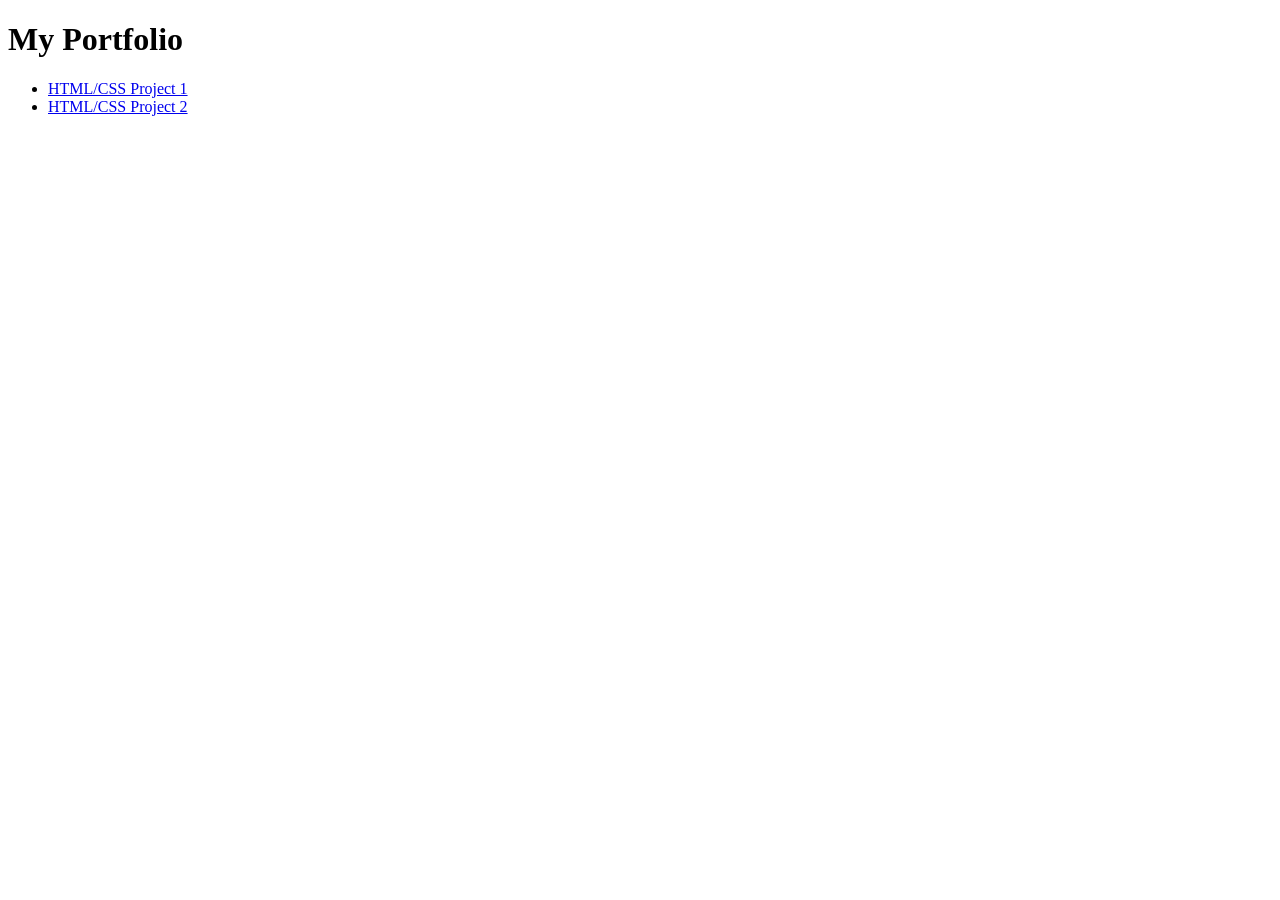
<file: index.html>
<!doctype html>
<html>
<head>
  <meta charset="utf-8">
  <title>My Portfolio</title>
</head>
<body>
  <h1>My Portfolio</h1>
<ul>
  <li><a href="https://n07shibasaki-sys.github.io/portfolio/index.html">HTML/CSS Project 1</a></li>
  <li><a href="https://n07shibasaki-sys.github.io/Coffee%20Bean/home.html">HTML/CSS Project 2</a></li>
  <!-- <li><a href="https://n07shibasaki-sys.github.io/portfolio/index.html">Bootstrap Site</a></li> -->
  <!-- <li><a href="project3/index.html">Calculator App</a></li> -->
</ul>
</body>
</html>
</file>
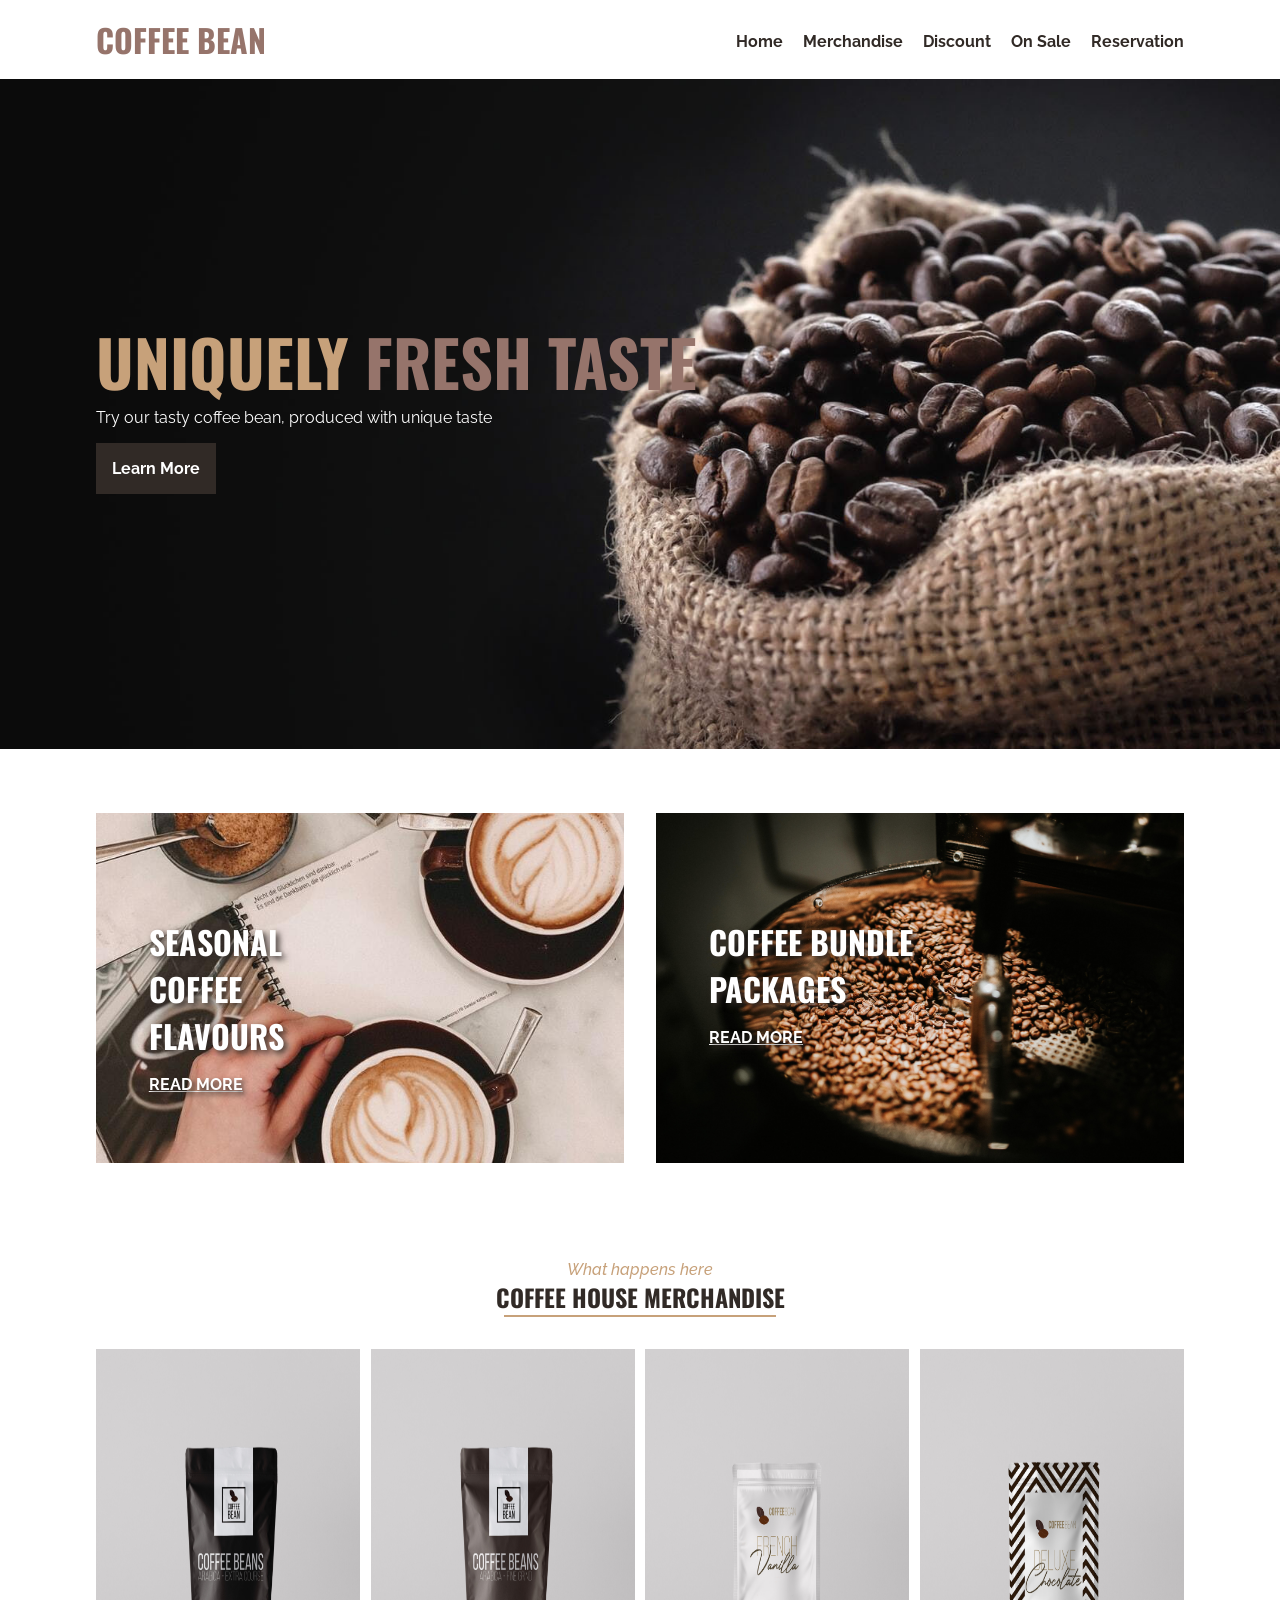
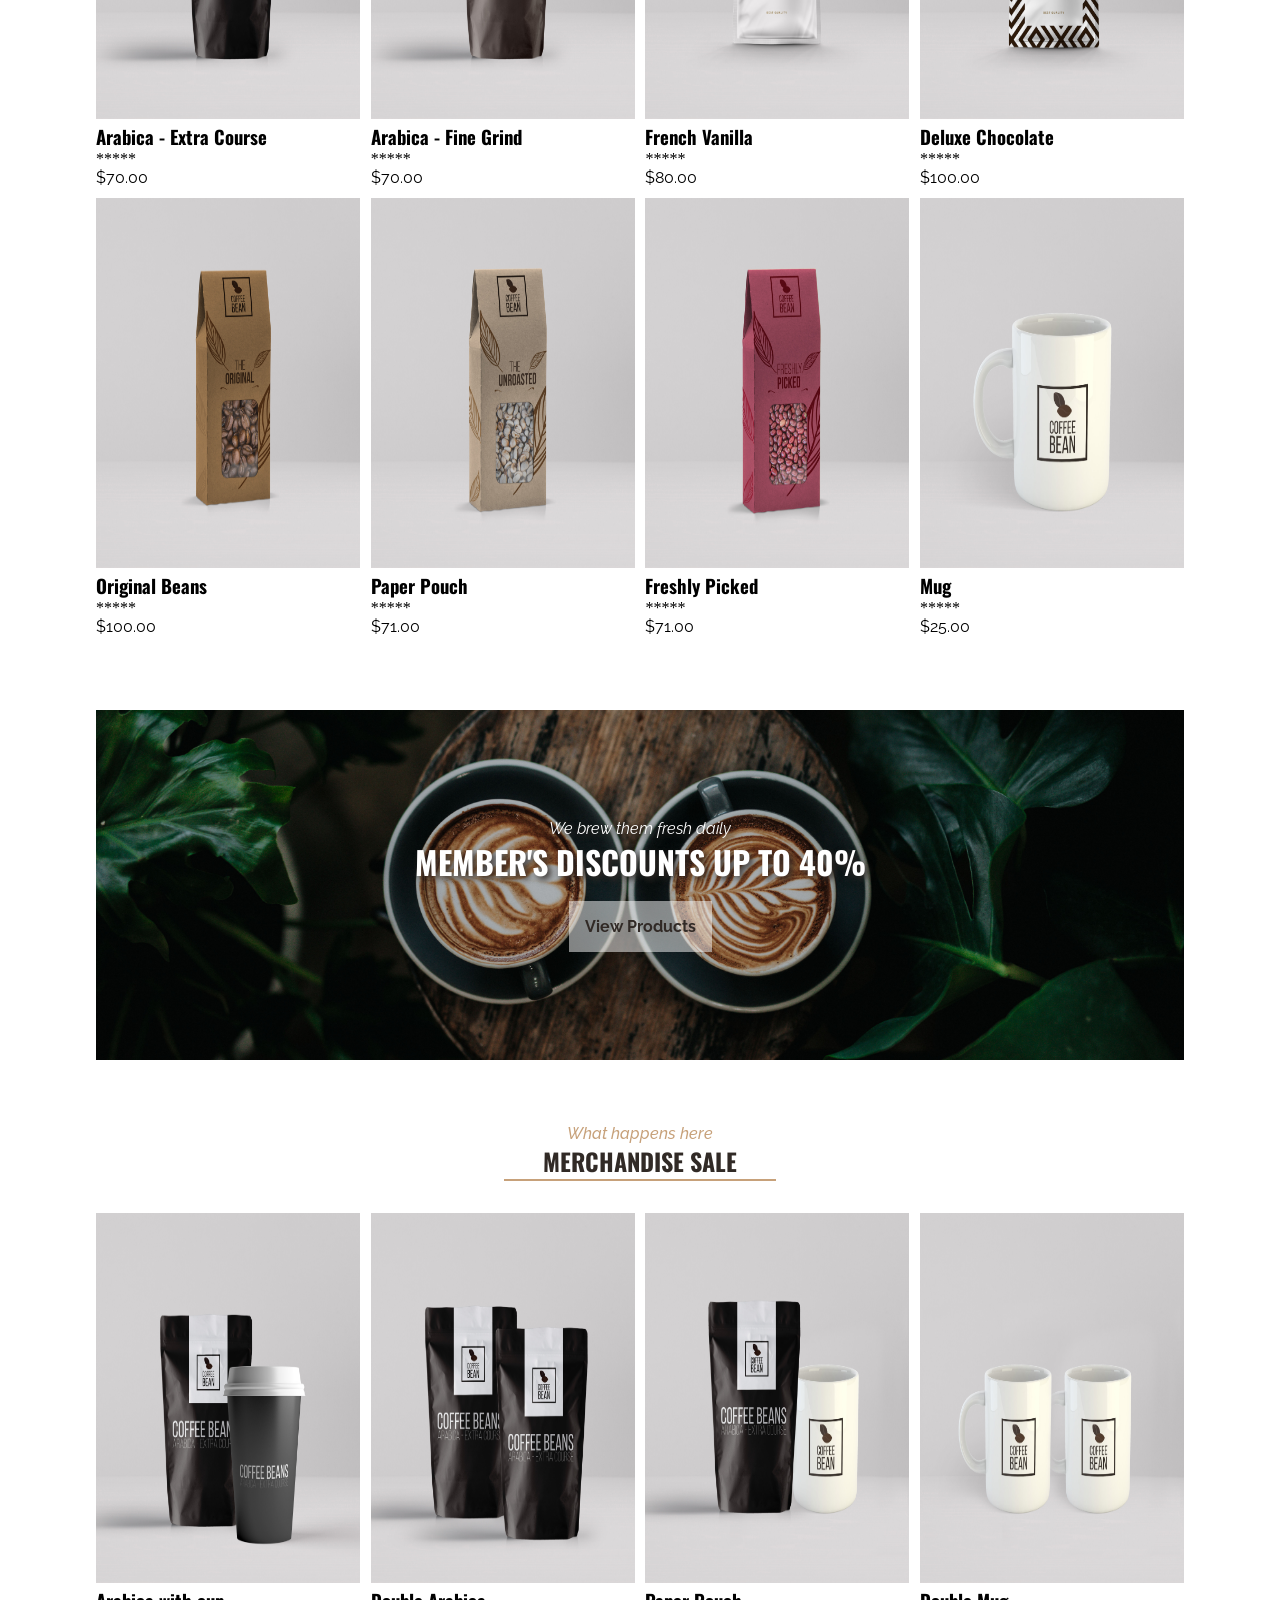
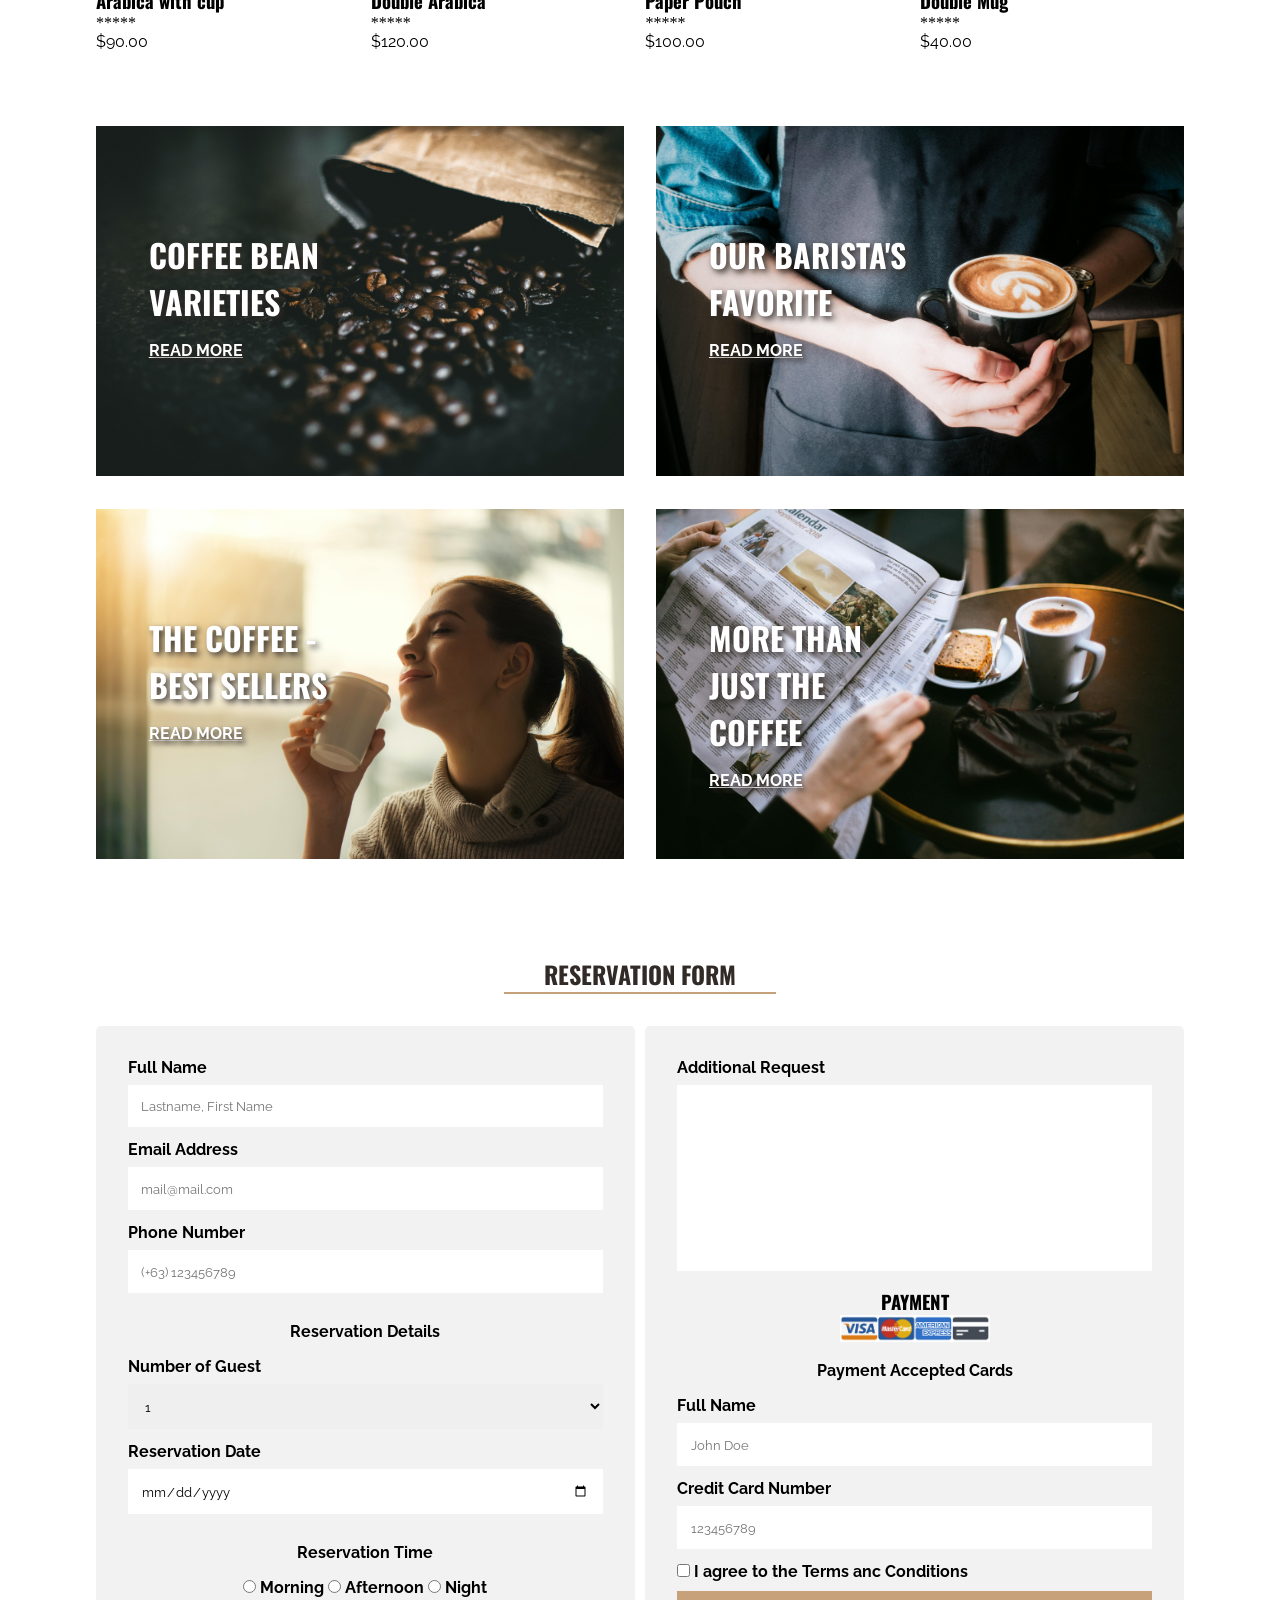
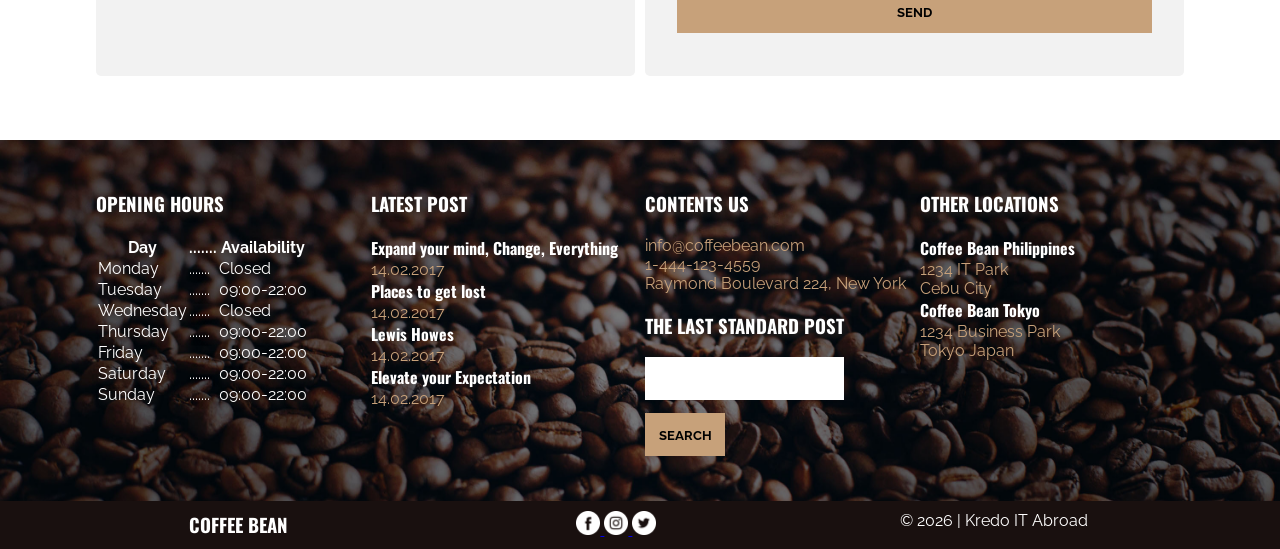
<file: Coffee Bean/home.html>
<!DOCTYPE html>
<html lang="en">
<head>
    <meta charset="UTF-8">
    <meta name="viewport" content="width=device-width, initial-scale=1.0">
    <title>Coffee Bean</title>

    <link rel="stylesheet" href="assets/styles/mystyles.css">
</head>
<body>
    <div class="wrapper">
        <!-- (1) Header area -->
         <div class="nav" id="nav">
            <h1><a href="#">Coffee bean</a></h1>
            <ul>
                <li><a href="#nav">Home</a></li>
                <li><a href="#merch">Merchandise</a></li>
                <li><a href="#discount">Discount</a></li>
                <li><a href="#merch-sale">On Sale</a></li>
                <li><a href="#reservation">Reservation</a></li>
            </ul>
         </div>

        <!-- (2) Banner Area -->
        <div class="banner" id="banner">
            <div class="banner-text">
                <h2>Uniquely <span>Fresh Taste</span></h2>
                <p>Try our tasty coffee bean, produced with unique taste</p>
                <a href="#">Learn More</a>
            </div>
        </div>

        <!-- (3) Ads Area -->
        <div class="ads" id="ads">
            <div class="ads-items ads-item1">
                <div class="ads-text">
                    <h3>Seasonal Coffee Flavours</h3>
                    <a href="#">Read More</a>
                </div>
            </div>
            <div class="ads-items ads-item2">
                <div class="ads-text">
                    <h3>Coffee Bundle Packages</h3>
                    <a href="#">Read More</a>
                </div>
            </div>
        </div>

        <!-- (4) Merchandise Area -->
        <div class="merch" id="merch">
            <div class="section-header">
                <span>What happens here</span>
                <h2>Coffee House Merchandise</h2>
                <hr>
            </div>
            <div class="merch-gallery">
                <div class="merch-items merch-item1">
                    <img src="assets/images/merch-img1.jpg" alt="Arabica - Extra Course">
                    <h3>Arabica - Extra Course</h3>
                    <span>*****</span>
                    <p>$70.00</p>
                </div>
                <div class="merch-items merch-item2">
                    <img src="assets/images/merch-img2.jpg" alt="Arabica - Fine Grind">
                    <h3>Arabica - Fine Grind</h3>
                    <span>*****</span>
                    <p>$70.00</p>
                </div>
                <div class="merch-items merch-item3">
                    <img src="assets/images/merch-img3.jpg" alt="French Vanilla">
                    <h3>French Vanilla</h3>
                    <span>*****</span>
                    <p>$80.00</p>
                </div>
                <div class="merch-items merch-item4">
                    <img src="assets/images/merch-img4.jpg" alt="Deluxe Chocolate">
                    <h3>Deluxe Chocolate</h3>
                    <span>*****</span>
                    <p>$100.00</p>
                </div>
                <div class="merch-items merch-item5">
                    <img src="assets/images/merch-img5.jpg" alt="Original Beans">
                    <h3>Original Beans</h3>
                    <span>*****</span>
                    <p>$100.00</p>
                </div>
                <div class="merch-items merch-item6">
                    <img src="assets/images/merch-img6.jpg" alt="Paper Pouch">
                    <h3>Paper Pouch</h3>
                    <span>*****</span>
                    <p>$71.00</p>
                </div>
                <div class="merch-items merch-item7">
                    <img src="assets/images/merch-img7.jpg" alt="Freshly Picked">
                    <h3>Freshly Picked</h3>
                    <span>*****</span>
                    <p>$71.00</p>
                </div>
                <div class="merch-items merch-item8">
                    <img src="assets/images/merch-img8.jpg" alt="Mug">
                    <h3>Mug</h3>
                    <span>*****</span>
                    <p>$25.00</p>
                </div>
            </div>
        </div>

        <!-- (5) Discount Area -->
        <div class="discount" id="discount">
            <div class="discount-text">
                <span>We brew them fresh daily</span>
                <h2>Member's Discounts up to 40%</h2>
                <a href="#">View Products</a>
            </div>
        </div>

        <!-- (6) Merchandise Sale Area -->
        <div class="merch" id="merch-sale">
            <div class="section-header">
                <span>What happens here</span>
                <h2>Merchandise Sale</h2>
                <hr>
            </div>
            <div class="merch-gallery">
                <div class="merch-items">
                    <img src="assets/images/merch-img9.jpg" alt="Arabica with cup">
                    <h3>Arabica with cup</h3>
                    <span>*****</span>
                    <p>$90.00</p>
                </div>
                <div class="merch-items">
                    <img src="assets/images/merch-img10.jpg" alt="Double Arabica">
                    <h3>Double Arabica</h3>
                    <span>*****</span>
                    <p>$120.00</p>
                </div>
                <div class="merch-items">
                    <img src="assets/images/merch-img11.jpg" alt="Paper Pouch">
                    <h3>Paper Pouch</h3>
                    <span>*****</span>
                    <p>$100.00</p>
                </div>
                <div class="merch-items merch-item4">
                    <img src="assets/images/merch-img12.jpg" alt="Double Mug">
                    <h3>Double Mug</h3>
                    <span>*****</span>
                    <p>$40.00</p>
                </div>            
            </div>
        </div>

        <!-- (7) Ads Area -->
        <div class="ads" id="ads2">
            <div class="ads-items ads-item3">
                <div class="ads-text">
                    <h3>Coffee Bean Varieties</h3>
                    <a href="#">Read More</a>
                </div>
            </div>
            <div class="ads-items ads-item4">
                <div class="ads-text">
                    <h3>Our Barista's Favorite</h3>
                    <a href="#">Read More</a>
                </div>
            </div>
            <div class="ads-items ads-item5">
                <div class="ads-text">
                    <h3>The Coffee - Best Sellers</h3>
                    <a href="#">Read More</a>
                </div>
            </div>
            <div class="ads-items ads-item6">
                <div class="ads-text">
                    <h3>More than just the coffee</h3>
                    <a href="#">Read More</a>
                </div>             
            </div>
        </div>

        <!-- (8) Reservation Area -->
         <div class="reservation" id="reservation">
            <div class="section-header">
                <h2>Reservation Form</h2>
                <hr>
            </div>
            <form action="#" method="#">
                <div class="form-group form-group1">
                    <label for="full-name">Full Name</label>
                    <input type="text" id="full-name" name="full-name" placeholder="Lastname, First Name" required>

                    <label for="email">Email Address</label>
                    <input type="email" name="email" id="email" placeholder="mail@mail.com" required>

                    <label for="phone">Phone Number</label>
                    <input type="tel" name="phone" id="phone" placeholder="(+63) 123456789" required>

                    <p>Reservation Details</p>

                    <label for="guest-num">Number of Guest</label>
                    <select name="guest-num" id="guest-num" required>
                        <option value="1">1</option>
                        <option value="2">2</option>
                        <option value="3">3</option>
                        <option value="4">4</option>
                        <option value="more than 4">more than 4</option>
                    </select>

                    <label for="res-date">Reservation Date</label>
                    <input type="date" name="reservation" id="res-date" required>

                    <p>Reservation Time</p>

                    <div class="res-time">
                        <input type="radio" name="time" id="am" value="morning" required>
                        <label for="am">Morning</label>

                        <input type="radio" name="time" id="pm" value="afeternoon" required>
                        <label for="pm">Afternoon</label>

                        <input type="radio" name="time" id="night" value="night" required>
                        <label for="night">Night</label>
                    </div>
                </div>
                <!-- right part of the form -->
                 <div class="form-group form-group2">
                    <label for="request">Additional Request</label>
                    <textarea name="request" id="request" cols="30" rows="10" required></textarea>

                    <h3>Payment</h3>
                    <div class="card-img"></div>
                    <p>Payment Accepted Cards</p>

                    <label for="name-card">Full Name</label>
                    <input type="text" name="name-card" id="name-card" placeholder="John Doe" required>

                    <label for="cc-num">Credit Card Number</label>
                    <input type="number" name="cc_num" id="cc-num" placeholder="123456789">

                    <div class="res-agreement">
                        <input type="checkbox" name="agree" id="agree">
                        <label for="agree">I agree to the Terms anc Conditions</label>
                    </div>

                    <input type="submit" value="send" name="submit" id="btn-send">

                 </div>
            </form>
         </div>

        <!-- (9) Footer Area -->
         <div class="footer">
            <div class="footer-contents">
                <div class="footer-widgets">
                    <h3>Opening Hours</h3>
                    <table>
                        <thead>
                            <tr>
                                <th>Day</th>
                                <th>.......</th>
                                <th>Availability</th>
                            </tr>
                        </thead>
                        <tbody>
                            <tr>
                                <td>Monday</td>
                                <td>.......</td>
                                <td>Closed</td>
                            </tr>
                            <tr>
                                <td>Tuesday</td>
                                <td>.......</td>
                                <td>09:00-22:00</td>
                            </tr>
                            <tr>
                                <td>Wednesday</td>
                                <td>.......</td>
                                <td>Closed</td>
                            </tr>
                            <tr>
                                <td>Thursday</td>
                                <td>.......</td>
                                <td>09:00-22:00</td>
                            </tr>
                            <tr>
                                <td>Friday</td>
                                <td>.......</td>
                                <td>09:00-22:00</td>
                            </tr>
                            <tr>
                                <td>Saturday</td>
                                <td>.......</td>
                                <td>09:00-22:00</td>
                            </tr>
                            <tr>
                                <td>Sunday</td>
                                <td>.......</td>
                                <td>09:00-22:00</td>
                            </tr>
                        </tbody>
                    </table>
                </div>
                <div class="footer-widgets">
                    <h3>Latest Post</h3>

                    <h4>Expand your mind, Change, Everything</h4>
                    <p>14.02.2017</p>

                    <h4>Places to get lost</h4>
                    <p>14.02.2017</p>

                    <h4>Lewis Howes</h4>
                    <p>14.02.2017</p>

                    <h4>Elevate your Expectation</h4>
                    <p>14.02.2017</p>
                </div>
                <div class="footer-widgets">
                    <h3>Contents Us</h3>
                    <p>info@coffeebean.com</p>
                    <p>1-444-123-4559</p>
                    <p>Raymond Boulevard 224, New York</p>

                    <h3>The Last Standard Post</h3>
                    <form action="#" method="#">
                        <input type="search" name="search" id="">
                        <input type="submit" value="search" id="btn-search">
                    </form>
                </div>
                <div class="footer-widgets footer-widgets4">
                    <h3>Other Locations</h3>

                    <h4>Coffee Bean Philippines</h4>
                    <p>1234 IT Park</p>
                    <p>Cebu City</p>

                    <h4>Coffee Bean Tokyo</h4>
                    <p>1234 Business Park</p>
                    <p>Tokyo Japan</p>
                </div>

            </div>
            <!-- footer social -->
            <div class="footer-social">
                <div class="social-widgets">
                    <h3>Coffee Bean</h3>
                </div>
                <div class="social-widgets">
                    <a href="http://www.facebook.com"
                    >
                        <img src="assets/images/icon-fb.png" alt="facebook icon">
                    </a>
                    <a href="http://www.instagram.com"
                    >
                        <img src="assets/images/icon-ig.png" alt="instagram icon">
                    </a>
                    <a href="http://www.twitter.com"
                    >
                        <img src="assets/images/icon-tw.png" alt="twitter icon">
                    </a>
                </div>
                <div class="social-widgets social-widgets3">
                    <p>&copy; 2026 | Kredo IT Abroad</p>
                </div>
            </div>

         </div>
    </div>
</body>
</html>
</file>
<file: Coffee Bean/assets/styles/mystyles.css>
@import url('https://fonts.googleapis.com/css2?family=Oswald:wght@400;500;600&family=Raleway:wght@400;500;700&display=swap');

*{
    margin: 0;
    padding: 0;
    box-sizing: border-box;
    border: none;
}

h1, h2, h3, h4, h5, h6{
    font-family: 'Oswald', sans-serif;
}

p{
    font-family: 'Raleway', sans-serif;
}

.wrapper{
    width: 100%;
    margin: auto;
}

/* (1) Header Area */
.nav{
    overflow: auto;
    width: 85%;
    margin: 1em auto;
}

.nav h1{
    text-transform: uppercase;
    width: 50%;
    float: left;
}

.nav h1 a{
    font-family: 'Oswald', sans-serif;
    color: #96746b;
    text-decoration: none;
}

.nav ul{
    width: 50%;
    float: left;
    text-align: right;
    padding-top: 1em;
}

.nav ul li{
    display: inline;
    margin-left: 1em;
}

.nav ul a{
    font-family: 'Raleway', sans-serif;
    font-weight: 700;
    color: #312a26;
    text-decoration: none;
}

/*  (2) Banner Area */
.banner{
    background-image: url('../images/banner-bg.jpg');
    background-size: cover;
    background-position: center;
    position: relative;
    width: 100%;
    height: 670px;
}

.banner-text{
    position: absolute;
    top: 35%;
    left: 7.5%;
}

.banner-text h2{
    color: #c7a17a;
    font-size: 4em;
    text-transform: uppercase;
}

.banner-text h2 span{
    color: #96746b;
}

.banner-text p{
    color: #fff;
}

.banner a{
    text-decoration: none;
    display: inline-block;
    padding: 1em;
    background-color: #312a26;
    color: #fff;
    font-family: 'Raleway', sans-serif;
    font-weight: 700;
    margin-top: 1em;
}

/* (3) Ads Area */
.ads {
    width: 85%;
    margin: 4em auto;
    overflow: auto;
}

.ads-items {
    width: 48.5%;
    float: left;
    height: 350px;
    background-size: cover;
    background-position: center;
    position: relative;
    margin-bottom: 3%;
}

.ads-item1 {
    margin-right: 3%;
    background-image: url('../images/ads-img1.jpg');
}

.ads-item2{
    background-image: url('../images/ads-img2.jpg');
}

.ads-text{
    position: absolute;
    top: 30%;
    left: 10%;
    width: 40%;
}

.ads-text h3{
    text-transform: uppercase;
    font-size: 2em;
    color: #fff;
    text-shadow: 3px 3px 6px #312a26;
}

.ads-text a{
    display: block;
    font-family: 'Raleway', sans-serif;
    font-weight: 700;
    color: #fff;
    text-transform: uppercase;
    margin-top: 1em;
    text-shadow: 3px 3px 5px #312a26;
}

/* (4) Merchandise Area */
.merch{
    width: 85%;
    margin: 4em auto;
}

.section-header{
    text-align: center;
}

.section-header span{
    font-family: 'Raleway', sans-serif;
    font-weight: 500;
    font-style: italic;
    color: #c7a17a;
}

.section-header h2{
    text-transform: uppercase;
    color: #312a26;
}

.section-header hr{
    background-color: #c7a17a;
    height: 2px;
    width: 25%;
    margin: auto;
}

.merch-gallery{
    margin-top: 2em;
    overflow: auto;
}

.merch-items{
    width: 24.25%;
    float:left;
    margin-right: 1%;
    margin-bottom: 1%;
}

.merch-item4, .merch-item8{
    margin-right: 0;
}

.merch-items img{
    width: 100%;
    height: 370px;
}

/* (5) Discount Area */
.discount {
    width: 85%;
    margin: 4em auto;
    background-image: url('../images/discount-img.jpg');
    background-size: cover;
    background-position: center;
    height: 350px;
}

.discount-text {
    text-align: center;
    width: 50%;
    margin: auto;
    padding-top: 10%;
}

.discount-text span {
    font-family: 'Raleway', sans-serif;
    color: #fff;
    font-style: italic;
    text-shadow: 3px 3px 6px #312a26;
}

.discount-text h2 {
    font-size: 2em;
    color: #fff;
    text-transform: uppercase;
    text-shadow: 3px 3px 6px #312a26;
}

.discount-text a {
    text-decoration: none;
    display: inline-block;
    padding: 1em;
    background-color: rgba(255, 255, 255, .5);
    color: #312a26;
    font-family: 'Raleway', sans-serif;
    font-weight: 700;
    margin-top: 1em;
}

/* (6) Merchandise Sale area: Same class name as (4) Merchandise area */

/* (7) Ads area */
/* add class name to <div class="ads-items ads-item#"> in HTML --> to add different images */
.ads-item3 {
    margin-right: 3%;
    background-image: url('../images/ads-img3.jpg');
}

.ads-item4 {
    background-image: url('../images/ads-img4.jpg');
}

.ads-item5 {
    margin-right: 3%;
    background-image: url('../images/ads-img5.jpg');
}

.ads-item6 {
    background-image: url('../images/ads-img6.jpg');
}

/* (8) Reservation Area */
.reservation{
    width: 85%;
    margin: 4em auto;
}

form{
    overflow: auto;
}

.form-group{
    margin-top: 2em;
    background-color: #f2f2f2;
    float: left;
    width: 49.5%;
    border-radius: 5px;
    padding:2em;
    height: 650px;
}

.form-group1{
    margin-right: 1%;
}

form input, form label, form select, form textarea{
    display: inline-block;
    width: 100%;
    font-family: 'Raleway',sans-serif;
    padding:1em ;
    margin-bottom: 1em;
}

form label{
    font-weight: 700;
    padding: 0;
    margin-bottom: .5em;
}

.res-time{
    text-align: center;
}

.res-time *{
    width: auto;
}

form p{
    margin: 1em;
    text-align: center;
    font-weight: 700;
}

form h3{
    text-align: center;
    text-transform: uppercase;
}

form .card-img{
    background-image: url(../images/reservation-cards.png);
    background-size: contain;
    background-repeat: no-repeat;
    width: 150px;
    height: 30px;
    margin: auto;
}

.res-agreement *{
    width: auto;
}

form #btn-send{
    background-color: #c7a17a;
    font-weight: 700;
    text-transform: uppercase;
}

form textarea{
    resize: none;
}

/* (9) Footer Area */
.footer{
    background-image: url(../images/footer-img.jpg);
    background-size: cover;
    background-position: center;
    padding-top: 2em;
    /* padding-bottom: 2em;  */
}

.footer-contents{
    width:85%;
    margin: auto;
    overflow: auto; 
    padding-bottom: 2em; 
}


.footer-widgets{
    width: 24.25%;
    float: left;
    margin-right: 1%;
}

.footer-widgets4{
    margin-right: 0;
}

.footer-widgets h3{
    color: #fff;
    text-transform: uppercase;
    text-shadow: 3px 3px 6px #312a26;
    margin-top: 1em;
    margin-bottom: 1em;
}

.footer-widgets h4{
    color: #fff;
}

.footer-widgets p{
    color: #c7a17a;
}

.footer td, th{
    color: #fff;
    font-family: 'Raleway',sans-serif;
    text-shadow: 3px 3px 6px #312a26;
}

.footer form *{
    width: auto;
}

#btn-search{
    background-color: #c7a17a;
    font-weight: 700;
    text-transform: uppercase;
}

input{
    width: 10%;
}

/* ↓division毎に列を分けて（33％毎）調整する方法 */
.footer-social{
    background-color: #19100f;
    overflow: auto;
    width: 100%;
    padding: 10px 50px;
}

.social-widgets{
    display:inline-block;
    width: 32%;
    float: left;
    text-align: center;
    /* color: rgba(255, 255, 255, 0.5) */
    color: #fff
}

.social-widgets3{
    margin-right: 0;
}

.social-widgets h3{
    text-transform: uppercase;
}

.social-widgets img{
    width: 1.5em; 
    /* opacity: 0.5; */
}
</file>
